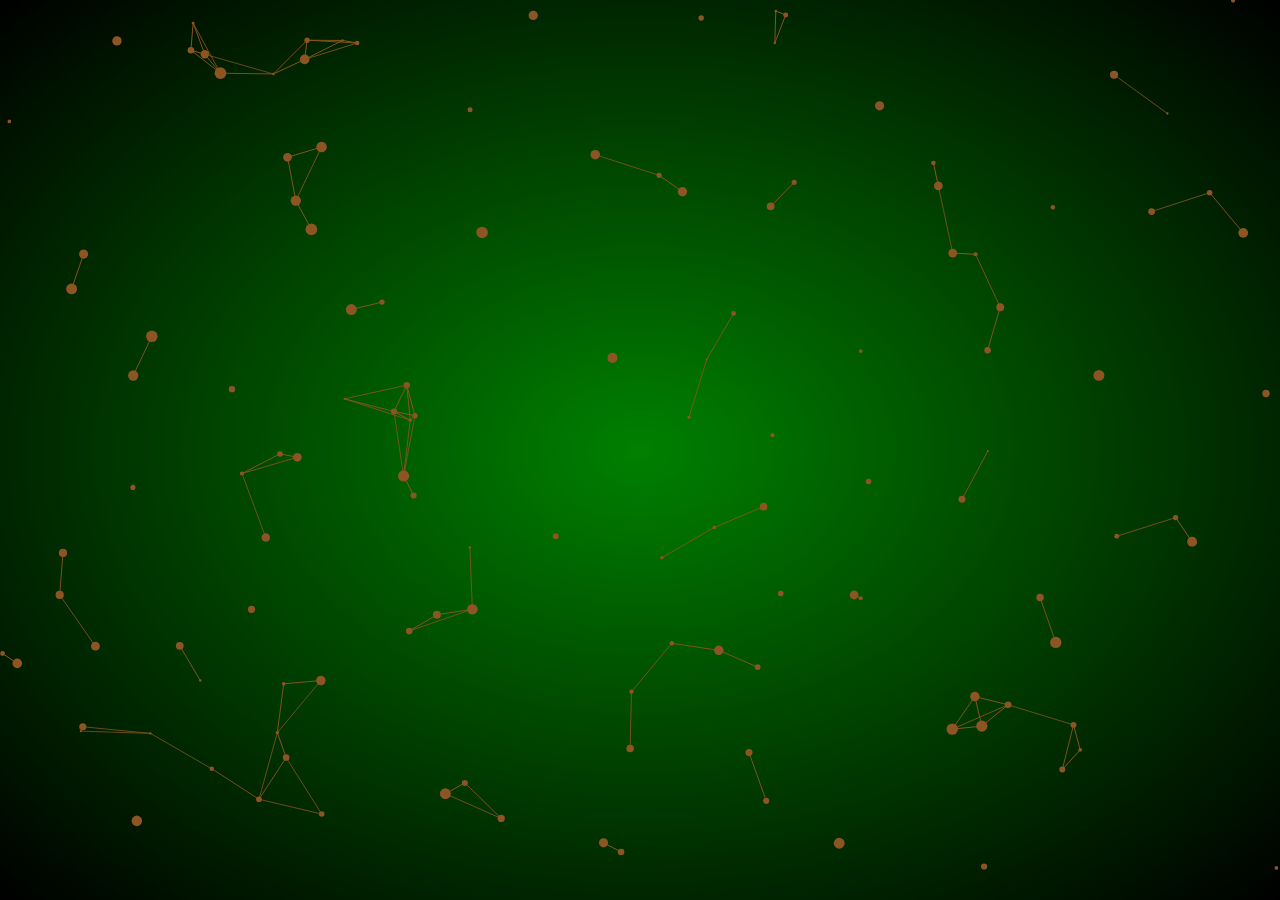
<file: Particle Constellation/index.html>
<!DOCTYPE html>
<html lang="en">
<head>
   <meta charset="UTF-8">
   <meta name="viewport" content="width=device-width, initial-scale=1.0">
   <meta http-equiv="X-UA-Compatible" content="ie=edge">
   <title>Particle Constellation</title>
   <link rel="stylesheet" href="style.css">  
</head>
<body>
   <canvas id="canvas2"></canvas>
   <script src="script.js"></script>


</body>
</html>
</file>
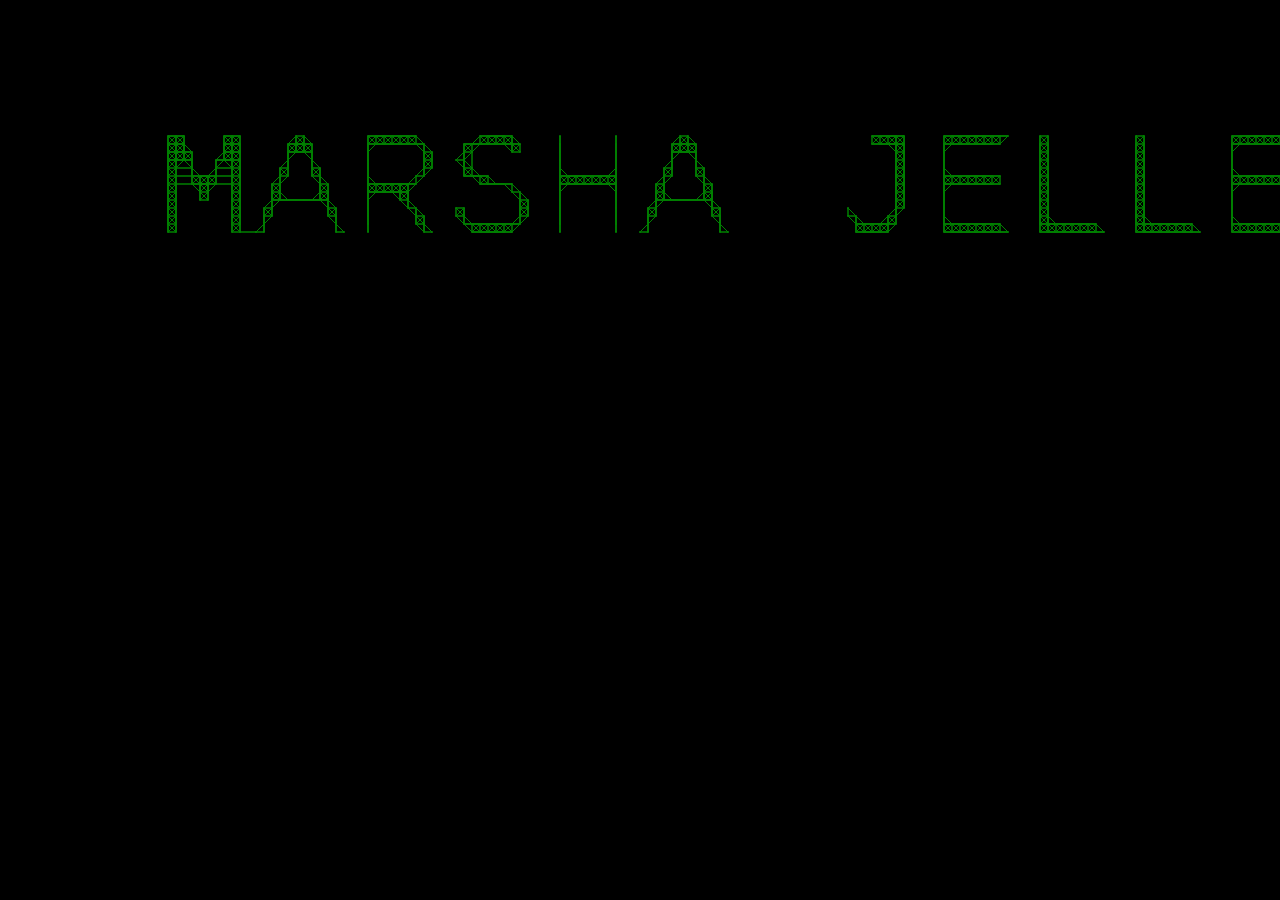
<file: Particle Text Javascript/index.html>
<!DOCTYPE html>
<html lang="en">
<head>
   <meta charset="UTF-8">
   <meta name="viewport" content="width=device-width, 
   initial-scale=1.0">
   <title>Marsha Jelleff</title>
   <link rel="stylesheet" href="style.css">
</head>
<body>
   <canvas id="canvas1"></canvas>


   <script src="script.js"></script>
</body>
</html>
</file>
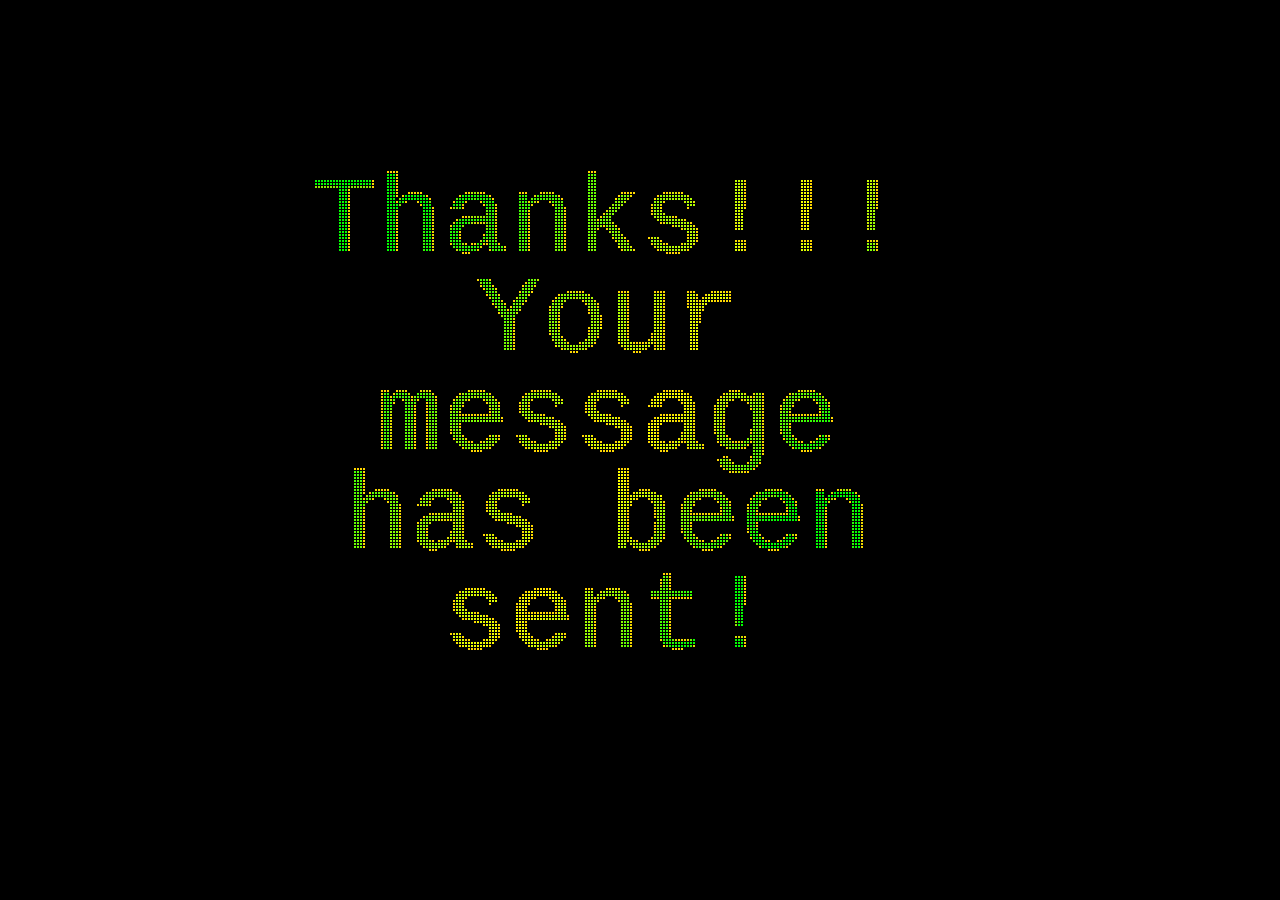
<file: Particle Text with Wrap and Gradient/index.html>
<!DOCTYPE html>
<html lang="en">
<head>
   <meta charset="UTF-8">
   <meta http-equiv="X-UA-Compatible" content="IE=edge">
   <meta name="viewport" content="width=device-width, 
   initial-scale=1.0">
   <title>Marsha Jelleff</title>
   <link rel="stylesheet" href="style.css">
</head>
<body>
   <canvas id="canvasThankYou"></canvas>
   <input type="text" id="textInput" placeholder="here" value="Thanks!!! Your message has been sent!">

   <script src="script.js"></script>
</body>
</html>
</file>
<file: Particle Constellation/style.css>
* {
   margin: 0;
   padding: 0;
   box-sizing: border-box;
}
#canvas2 {
   position: absolute;
   top: 0; left: 0;
   width: 100%;
   height: 100%;
   background: radial-gradient(green, black);
}
</file>
<file: Particle Text Javascript/style.css>
* {
   margin: 0;
   padding: 0;
   box-sizing: border-box;
}

body {
   overflow: hidden;
   background: black;
}

canvas {
   position: absolute;
   top: 0;
   left: 0;
}
</file>
<file: Particle Text with Wrap and Gradient/style.css>
* {
   margin: 0;
   padding: 0;
   box-sizing: border-box;
}

body {
   overflow: hidden;
}

canvas {
   background: black;
   position: absolute;
   top: 0;
   left: 0;
}

input {
   position: absolute;
   width: calc(100% - 20px);
   padding: 10px;
   margin: 10px;
   z-index: 2;   
   display: none; 
}












/*
box-sizing: border-box means that padding and border will
    be included in elements total width and height. 
    Does not affect margin. Use calc() instead for margin (ex: input width). 



*/
</file>
